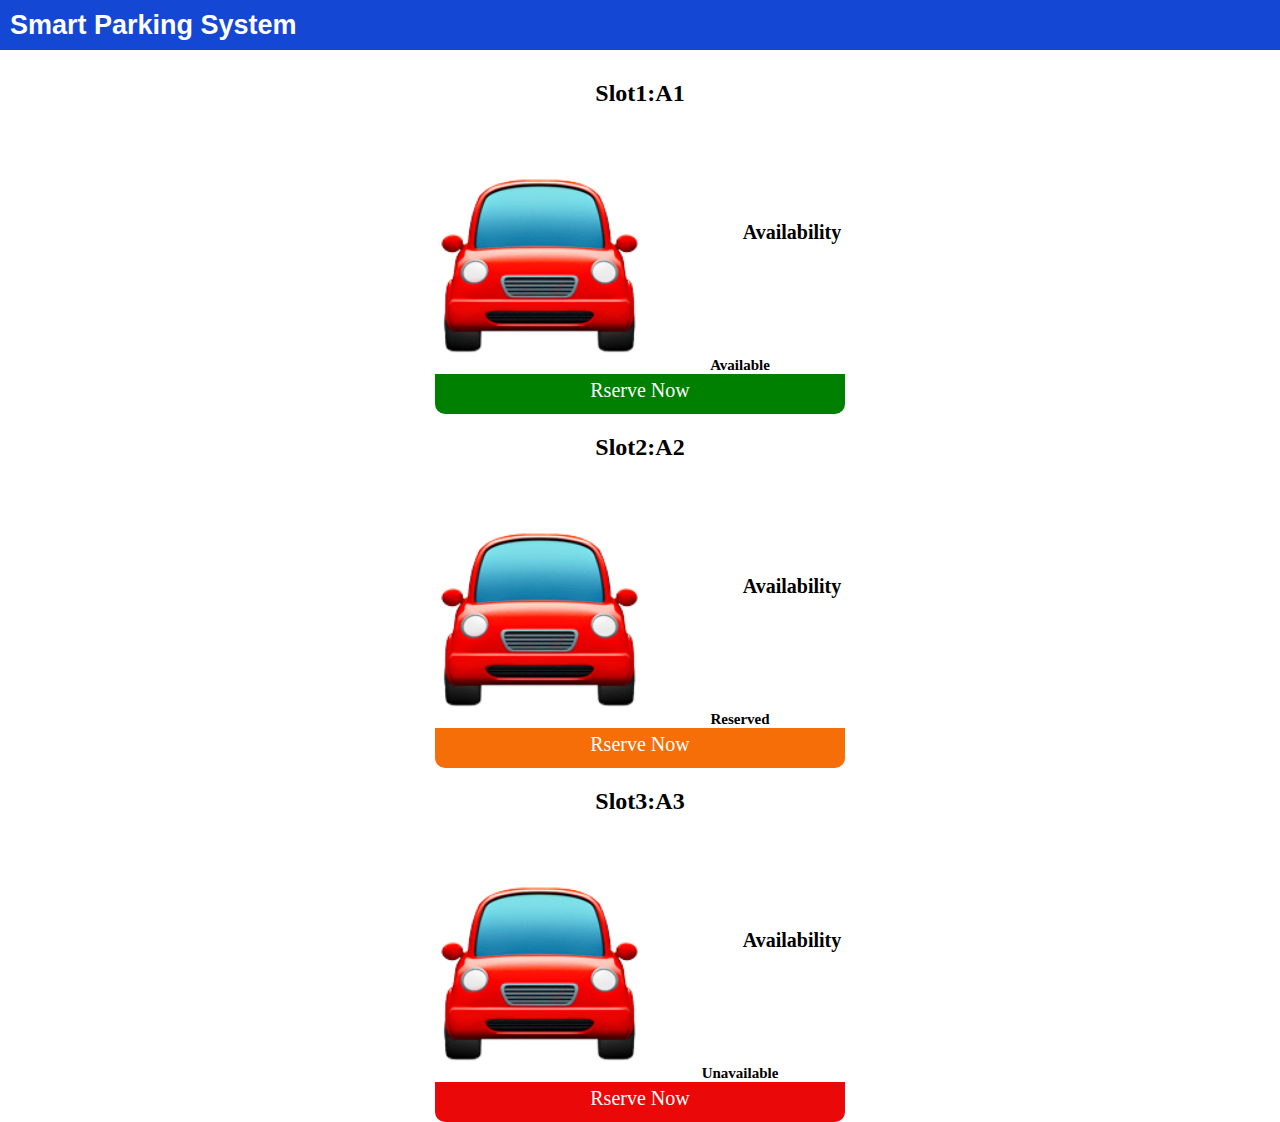
<file: index.html>
<!DOCTYPE html>
<html lang="en">
  <head>
    <meta charset="UTF-8" />
    <meta http-equiv="X-UA-Compatible" content="IE=edge" />
    <meta name="viewport" content="width=device-width, initial-scale=1.0" />
    <link rel="stylesheet" href="./style.css" />
    <title>Document</title>
  </head>
  <body>
    <div class="topnav">
      <h1 class="head">Smart Parking System</h1>
    </div>
    <!-- <div class="slot">
        
    </div> -->

    
    <div class="parking">
    <div class="a1">
        <h2 class="slot">Slot1:A1</h2>
      <img class="image" style="vertical-align: middle" src="./image/car.png" />
      <div class="availability" style="vertical-align: middle; display: inline">
        Availability
        <div class="result">Available</div>
      </div>
      
      <div class="b1">
      <a class="btn-1" href="./booking.html">Rserve Now</a>
    </div>

    </div>


    <div class="a1">
        <h2 class="slot">Slot2:A2</h2>
        <img class="image" style="vertical-align: middle" src="./image/car.png" />
        <div class="availability" style="vertical-align: middle; display: inline">
          Availability
          <div class="result">Reserved</div>
        </div>
        
        <div class="b2">
            <a class="btn-1" href="./booking.html">Rserve Now</a>
          </div>
      
      </div>


      <div class="a1">
        <h2 class="slot">Slot3:A3</h2>
        <img class="image" style="vertical-align: middle" src="./image/car.png" />
        <div class="availability" style="vertical-align: middle; display: inline">
          Availability
          <div class="result">Unavailable</div>
        </div>
        <div class="b3">
            <a class="btn-1" href="./booking.html">Rserve Now</a>
          </div>
      
      </div>


      
    </div>
    <script src="./main.js"></script>
  </body>
</html>
</file>
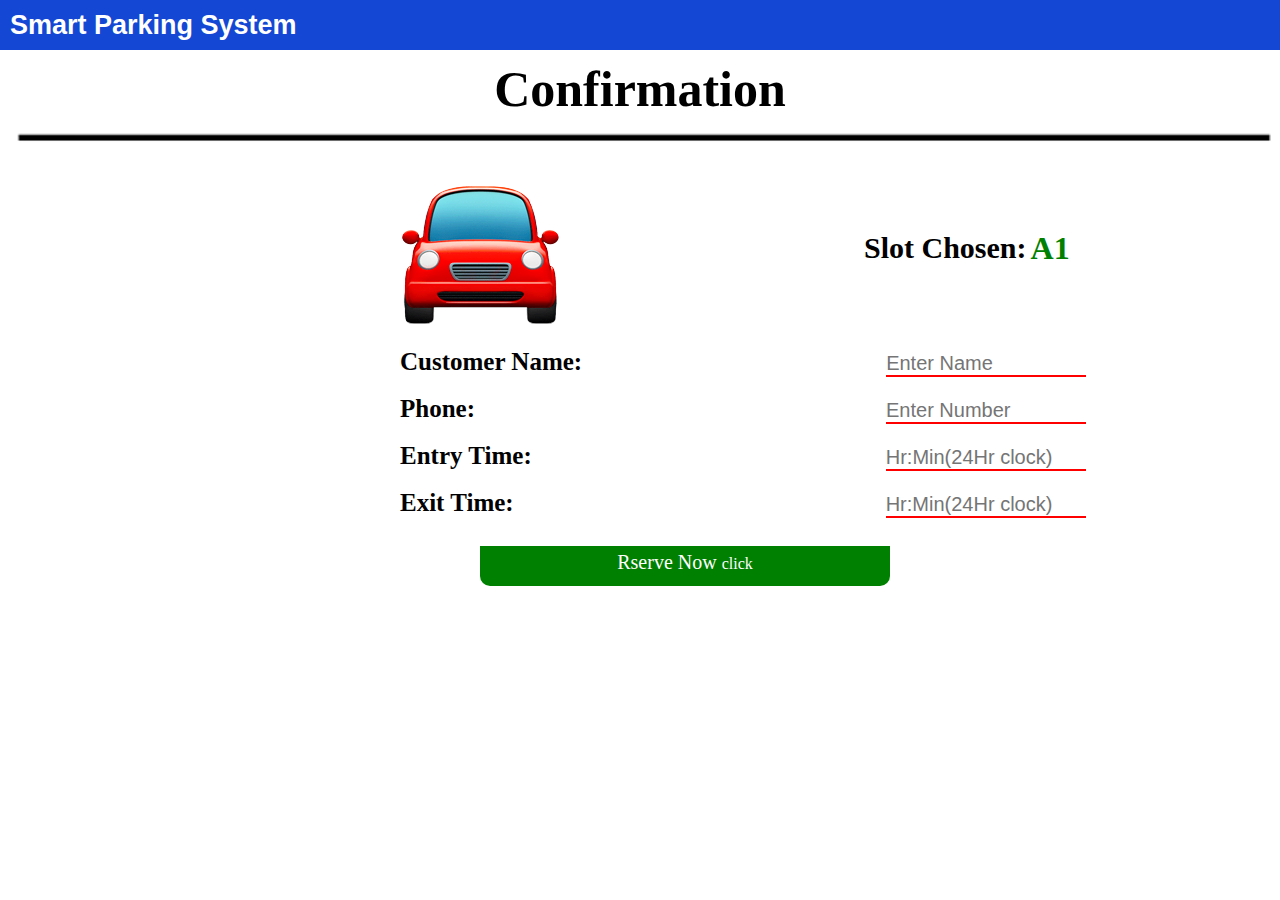
<file: booking.html>
<!DOCTYPE html>
<html lang="en">
<head>
    <meta charset="UTF-8">
    <meta http-equiv="X-UA-Compatible" content="IE=edge">
    <meta name="viewport" content="width=device-width, initial-scale=1.0">
    <link rel="stylesheet" href="./style.css">
    <title>Document</title>
</head>
<body>
    <div class="topnav">
        <h1 class="head">Smart Parking System</h1>
      </div>
     
        <h1 class="booking">Confirmation</h1>
        <img class="underline" src="./image/line.png"></img>
        <div class="show">
        <img class="car" style="vertical-align: middle" src="./image/car.png" />
        <div class="slot-chosen" style="vertical-align: middle; display: inline">Slot Chosen:</div>
        <h1 class="slotname"style="vertical-align: middle; display: inline">A1</h1>
        


        <form action="./receipt.html" method="post"  >
            <label class="heading" for="name" >Customer Name:</label>
          <input type="text" id ="name" class="cname" placeholder="Enter Name" required><br><br>
          <label class="heading" for="number">Phone:</label>
            <input type="tel" class="phone" for ="phone" placeholder="Enter Number" pattern="[0-9]{10}" required><br><br>
            <label class="heading" for="entry">Entry Time:</label>
            <input type="text" class="etime" placeholder="Hr:Min(24Hr clock)" required><br><br>
            <label class="heading" for="exit">Exit Time:</label>
            <input type="text" class="extime" placeholder="Hr:Min(24Hr clock)" required><br><br>
           <div class="b5">
            <a class="btn-1" href="./receipt.html">Rserve Now </a>
           <a onclick="namechange()">click</a>
        </div>
       
         
      </form>
    </div> 
    <script src="./main.js"></script>
</body>
</html>
</file>
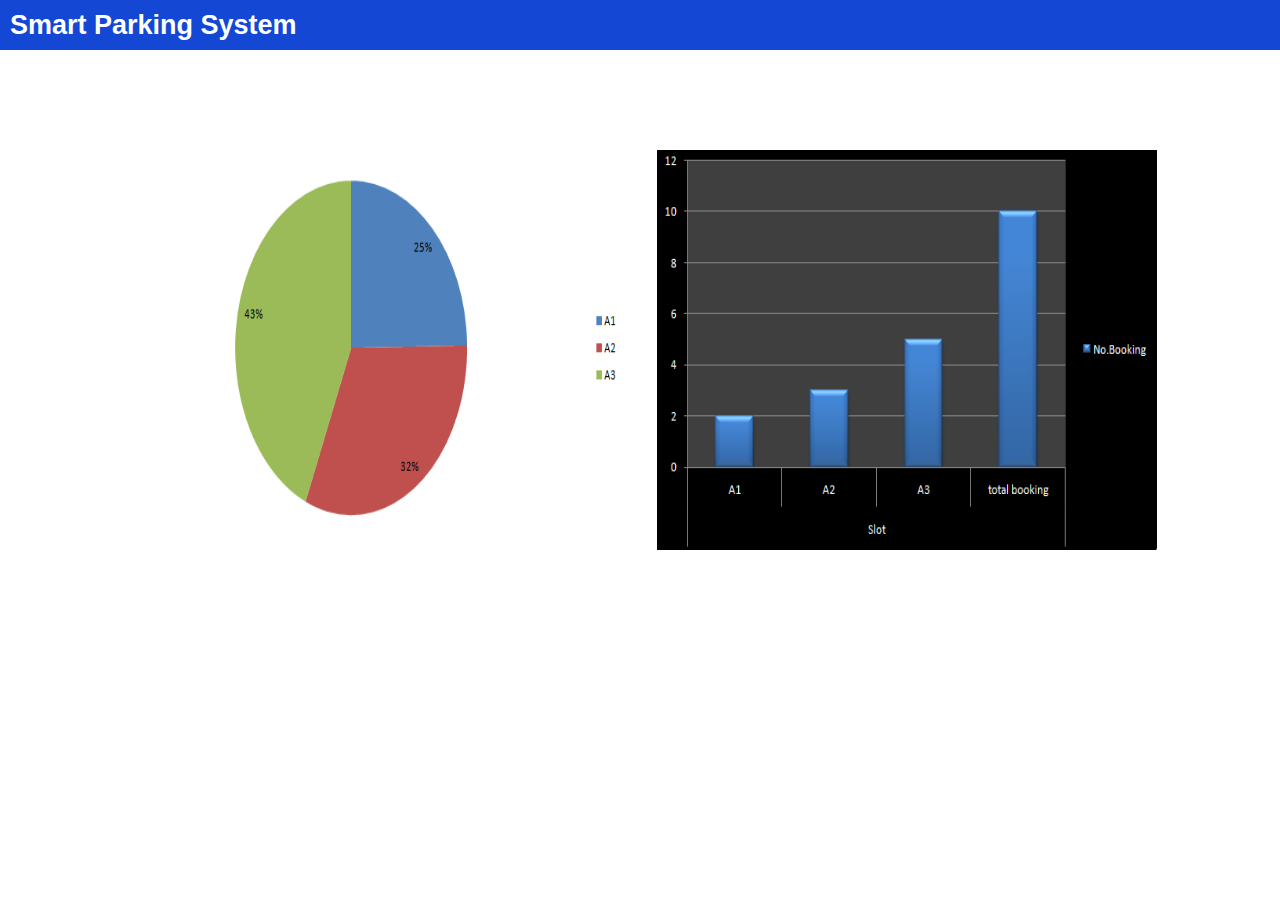
<file: dashboard.html>
<!DOCTYPE html>
<html lang="en">
<head>
    <meta charset="UTF-8">
    <meta http-equiv="X-UA-Compatible" content="IE=edge">
    <meta name="viewport" content="width=device-width, initial-scale=1.0">
    <link rel="stylesheet" href="./style.css">
    <title>Document</title>
</head>
<body>
    <div class="topnav">
        <h1 class="head">Smart Parking System</h1>
      </div>
      <div class="dash">
      <img class="capture" style="vertical-align: middle" src="./image/Capture2.PNG" />
        <img class="capture1" style="vertical-align: middle; display: inline" src="./image/Capture3.PNG"/>
    </div>
</body>
</html>
</file>
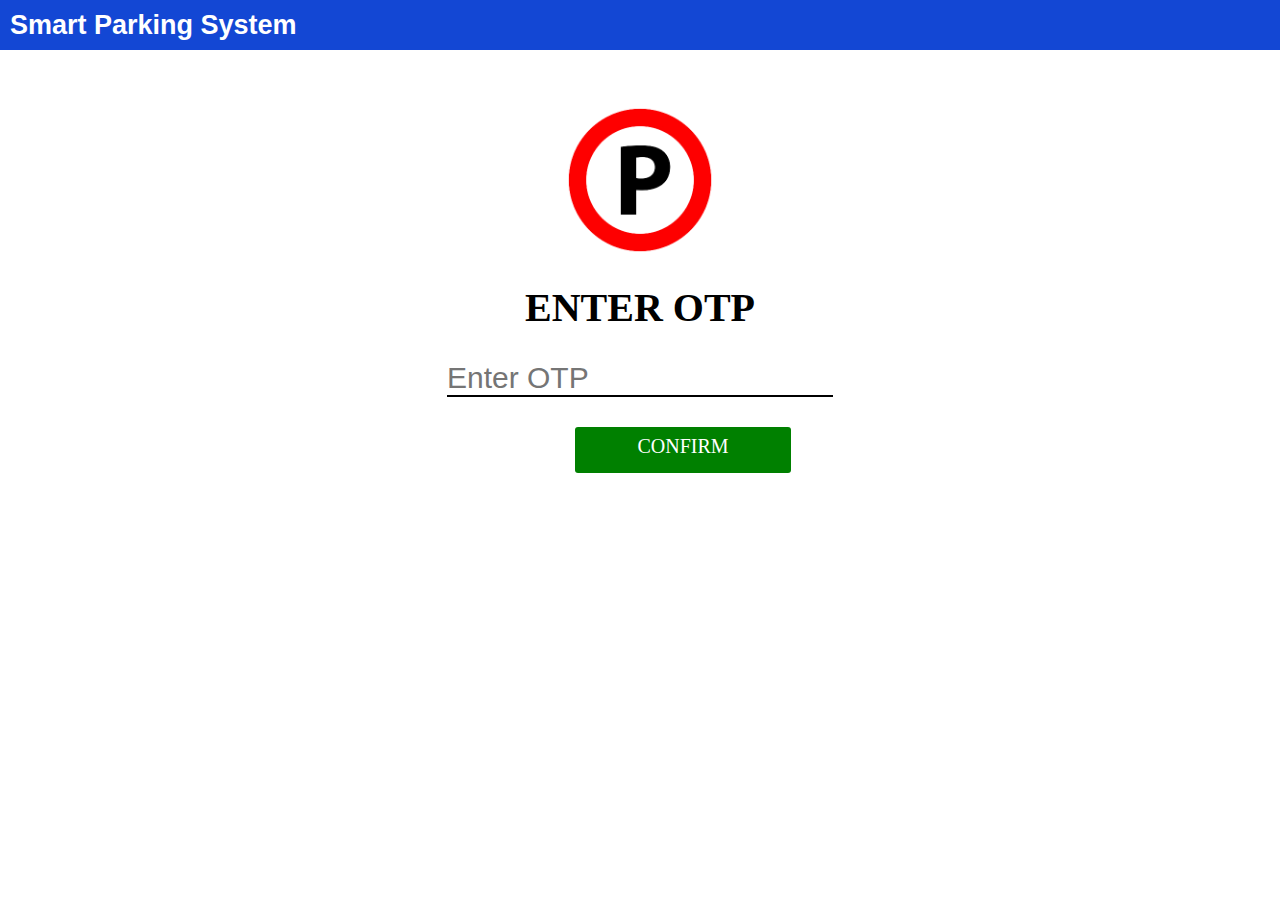
<file: otp.html>
<!DOCTYPE html>
<html lang="en">
<head>
    <meta charset="UTF-8">
    <meta http-equiv="X-UA-Compatible" content="IE=edge">
    <meta name="viewport" content="width=device-width, initial-scale=1.0">
    <link rel="stylesheet" href="./style.css">
    <title>Document</title>
</head>
<body>
    <div class="topnav">
        <h1 class="head">Smart Parking System</h1>
      </div>
      <div class="parking">
      <img  src="./image/parking.png" alt="">
    </div>
    <div class="head-head">ENTER OTP</div>
    <div class="otp-enter">
    <input class="enter-otp" type="text" placeholder="Enter OTP">
</div>
<div class="b7">
    <a  class="btn-7" href="./dashboard.html">CONFIRM</a>
</div>
</body>
</html>
</file>
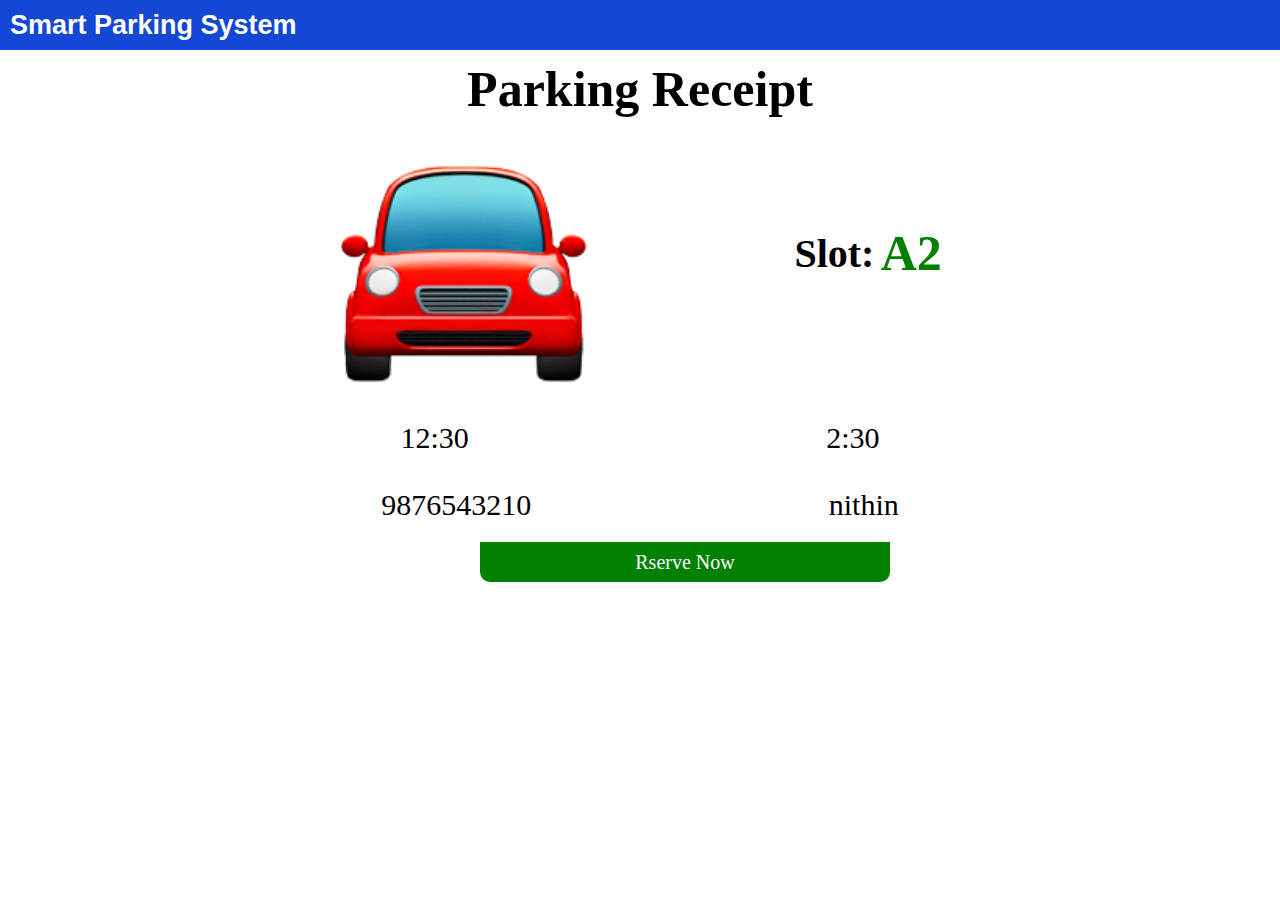
<file: receipt.html>
<!DOCTYPE html>
<html lang="en">
<head>
    <meta charset="UTF-8">
    <meta http-equiv="X-UA-Compatible" content="IE=edge">
    <meta name="viewport" content="width=device-width, initial-scale=1.0">
    <title>Document</title>
    <link rel="stylesheet" href="./style.css">
</head>
<body>
    <div class="topnav">
        <h1 class="head">Smart Parking System</h1>
      </div>
      <div class="receipt">
        <h1 class="head-receipt">Parking Receipt</h1>
        <img class="car-receipt" style="vertical-align: middle" src="./image/car.png" />
        <div class="slot-res" style="vertical-align: middle; display: inline">Slot:</div>
        <h1 class="slotname"style="vertical-align: middle; display: inline">A2</h1><br>
        <div class="time">
        <div class="starting-time" style="vertical-align: middle; display: inline">12:30</div>
        <div class="ending-time" style="vertical-align: middle; display: inline">2:30</div><br>
        </div>
        <div class="user">
        <div class="mobile" style="vertical-align: middle; display: inline">9876543210</div>
        <div class="user-name" id="username" style="vertical-align: middle; display: inline">nithin</div>
    </div>
    <div class="b6">
        <a class="btn-6" href="./otp.html">Rserve Now</a>
      </div>

      </div>
</body>
</html>
</file>
<file: style.css>
*{
    margin: 0;
    padding: 0;
}
.topnav{
    background-color: rgb(19, 71, 212);
    height:50px;
    
}

.head{
  
    padding: 10px;
    color: white;
    font-size: 27px;
    font-family: Arial, Helvetica, sans-serif;
    
}
.available{
    text-align: center;
    
}
.slot{
    margin-top: 20px;
   text-align: center; 
}

.a1{
    
   
    text-align: center;
}
.image{
    margin-top: 50px;
    height: 100px;
    width: 100px;
}
.availability{
    margin-left: 100px;
    font-size: 20px;
    font-weight: 700;
    
}
.result{
    margin-left: 200px;
    font-size: 15px;
    font-weight: 600;
}
.b1{
    margin-top: 10px;
    width: 400px;
    height: 30px;
    background-color: green;
    border: none;
    border-radius: 0 0 10px 10px;
    color: white;
   margin: auto;
   padding: 5px;
}
.b2{
    margin-top: 10px;
    width: 400px;
    height: 30px;
    background-color: rgb(245, 110, 7);
    border: none;
    border-radius: 0 0 10px 10px;
    color: white;
   margin: auto;
   padding: 5px;
}
.b3{
    margin-top: 10px;
    width: 400px;
    height: 30px;
    background-color: rgb(234, 8, 8);
    border: none;
    border-radius: 0 0 10px 10px;
    color: white;
   margin: auto;
   padding: 5px;
}
.b5{
    text-align: center;
    margin-top: 10px;
    width: 400px;
    height: 30px;
    background-color: green;
    border: none;
    border-radius: 0 0 10px 10px;
    color: white;
   margin-left: 80px;
   padding: 5px;
}
.b6{
    text-align: center;
    margin-top: 20px;
    width: 400px;
    height: 30px;
    background-color: green;
    border: none;
    border-radius: 0 0 10px 10px;
    color: white;
   margin-left: 480px;
   padding: 5px;
}
.b7{
    text-align: center;
    margin-top: 30px;
    width: 200px;
    height: 30px;
    background-color: green;
    border: none;
    border-radius: 3px;
    color: white;
   margin-left: 575px;
   padding: 8px;
}
   
.btn-1{
   font-size: 20px;
    color: white;  
    text-decoration: none;
}

/* .btn-1{
    
    margin-top: 10px;
    width: 400px;
    height: 30px;
    background-color: green;
    border: none;
    border-radius: 0 0 10px 10px;
    color: white;
} */
.btn-2{
    font-size: 20px;
    color: white;  
    text-decoration: none;
}
.btn-3{
    font-size: 20px;
    color: white;  
    text-decoration: none;
}
.btn-6{
    font-size: 20px;
    color: white;  
    text-decoration: none;
}
.btn-7{
    font-size: 20px;
    color: white;  
    text-decoration: none;
}
.booking{
    text-align: center;
    margin-top: 10px;
    font-size: 50px;
    
}
.underline{
    width: 100%;
   margin-top: -120px;
}
.show{
    margin-top: -200px;
    height: 200px;
    margin-left: 400px;
}
.slot-chosen{
    margin-left: 300px;
    font-size: 30px;
    font-weight: 600;
}
.slotname{
    color: green;
}
.heading{
    font-size: 25px;
    font-weight: 600;
}
form{
    margin-top: 20px;
}
.cname{
    border: none;
    border-bottom: 2px solid red;
    margin-left: 300px;
    width: 200px;
    font-size: 20px;
    outline: none;

}
.phone{
    border: none;
    border-bottom: 2px solid red;
    margin-left: 407px;
    width: 200px;
    font-size: 20px;
    outline: none; 
}
.etime{
    border: none;
    border-bottom: 2px solid red;
    margin-left: 350px;
    width: 200px;
    font-size: 20px;
    outline: none; 
}
.extime{
    border: none;
    border-bottom: 2px solid red;
    margin-left: 368px;
    width: 200px;
    font-size: 20px;
    outline: none; 
}

.receipt{
    text-align: center;
    font-size: 25px;
    
}
.head-receipt{
    margin-top: 10px;
}
.car-receipt{
    margin-top: 20px;
    height: 250px;
    width: 250px;
}
.slot-res{
    margin-left: 200px;
    font-size: 40px;
    font-weight: 600;
}
.time{
    margin-top: 30px;
    font-size: 30px;
}

.ending-time{
    
    margin-left: 350px;
}
.user{
    margin-top: 30px;
    font-size: 30px;

}
.user-name{
    margin-left: 290px;
}


.parking{
    margin-top: 30px;
    text-align: center;

}
.parking img{
    height: 200px;
    width: 200px;
}
.head-head{
    text-align: center;
    font-size: 40px;
    font-weight: 600;
}
.otp-enter{
    margin-top: 30px;
    text-align: center;
}
.enter-otp{
    font-size: 30px;
    border: none;
    border-bottom: 2px solid black;
}


.dash{
    margin-top: 100px;
    text-align: center;

}
.capture{
    height: 400px;
    width: 500px;
}
.capture1{
    margin-left: 30px;
    height: 400px;
    width: 500px;
}
</file>
